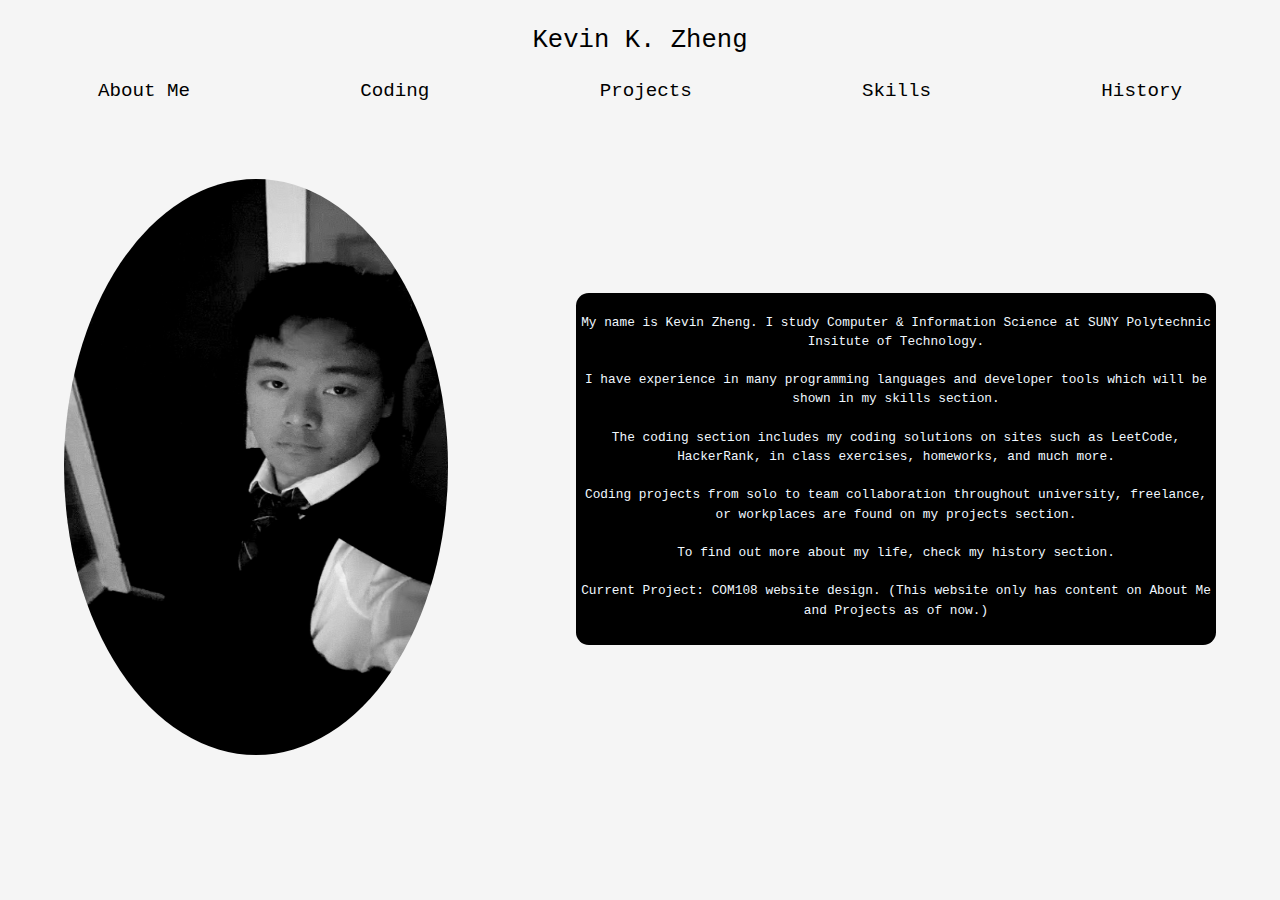
<file: AboutMe.html>
<!DOCTYPE html>
<html lang="en">
<head>
    <meta charset="UTF-8">
    <meta http-equiv="X-UA-Compatible" content="IE=edge">
    <meta name="viewport" content="width=device-width, initial-scale=1.0">
    <title>Kevin K Zheng | About</title>
    <link rel="stylesheet" href="AboutMe.css">
</head>

<body>
    <a href="index.html" class="header1">Kevin K. Zheng</a>
  
    <div class="barbuttons">
        <a href="AboutMe.html" class="barbuttons">About Me</a>
        <a href="" class="barbuttons">Coding</a>
        <a href="Projects.html" class="barbuttons">Projects</a>
        <a href="" class="barbuttons">Skills</a>
        <a href="" class="barbuttons">History</a>
    </div>

    <div class="flexbox">
        <div class="boxpic">
            <img src="black&whiteme1.jpg" id="boxpic">
        </div>

        <div class="box">
                <br>My name is Kevin Zheng. I study Computer & Information Science at SUNY Polytechnic Insitute of Technology.

                <br><br>I have experience in many programming languages and developer tools which will be shown in my skills section.

                <br><br>The coding section includes my coding solutions on sites such as LeetCode, HackerRank, in class exercises, homeworks,
                and much more.

                <br><br>Coding projects from solo to team collaboration throughout university, freelance, or workplaces are found on my projects section.

                <br><br>To find out more about my life, check my history section.

                <br><br>Current Project: COM108 website design. (This website only has content on About Me and Projects as of now.)
        </div>
    </div>
</body>
</html>
</file>
<file: AboutMe.css>
*{
    color:black;
    font-family: 'Courier New', Courier, monospace;
    margin: auto;
    
}

.header1{
    text-align: center;
    font-weight: lighter;
    text-decoration-line: none;
    font-size: 2vw;
    padding-top: 2vw;
    display:block;
}

.barbuttons{
    padding: 1vw;
    font-size: 1.5vw;
    text-decoration-line: none;
    display:flex;
}

html,body{
    background-color: whitesmoke;
    width:100%;
    height:100%;
    margin: 0;
    padding: 0;
    overflow-x: hidden;
}
/*Copy and paste from here all the way up for each webpage*/
/*id* uses hashtags like a id number and classes uses dots like accessing an object in a class*/
.flexbox {
    display: flex;
    flex-wrap: nowrap;
    padding-top: 4vw;
  }
  
.flexbox .box {
    color:aliceblue;
    font-size: 1vw;
    background-color: #000000;
    width: 50vw;
    text-align:center;
    line-height: 1.5vw;
    border-color: antiquewhite;
    padding-bottom: 2vw;
    border-radius:1vw;
    
  }

#boxpic{
    height:45vw;
    width: 30vw;
    border-radius: 50%;
    background-color: whitesmoke;
}
</file>
